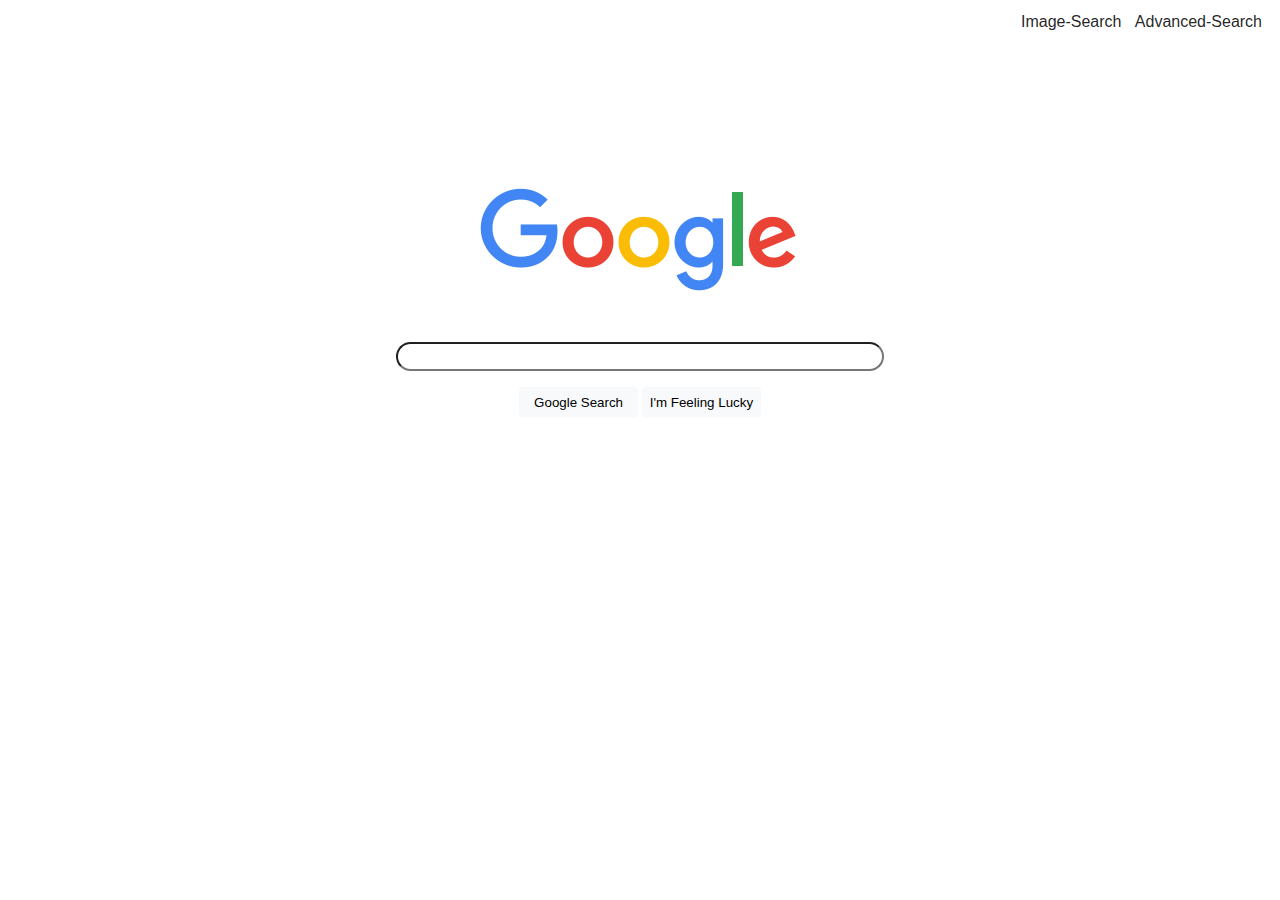
<file: index.html>
<!DOCTYPE html>
<html lang="en">
    <head>
        <title>Search</title>
        <link rel="stylesheet" href="style.css">
    </head>
    <body class="default-body">
        <div class="top"><a href="images.html">Image-Search</a>&nbsp&nbsp&nbsp<a href="advanced.html">Advanced-Search</a></div>
        <div> <img id="logo" src="logo.png" alt="Google"></div>
        <form action="https://google.com/search" id="index-image-form">
            <input type="text" name="q" class="search">
            <p></p>
            <input type="submit" value="Google Search" class="submit">
            <input type="submit" name="btnI" value="I'm Feeling Lucky" class="submit">
        </form>
    </body>
</html>
</file>
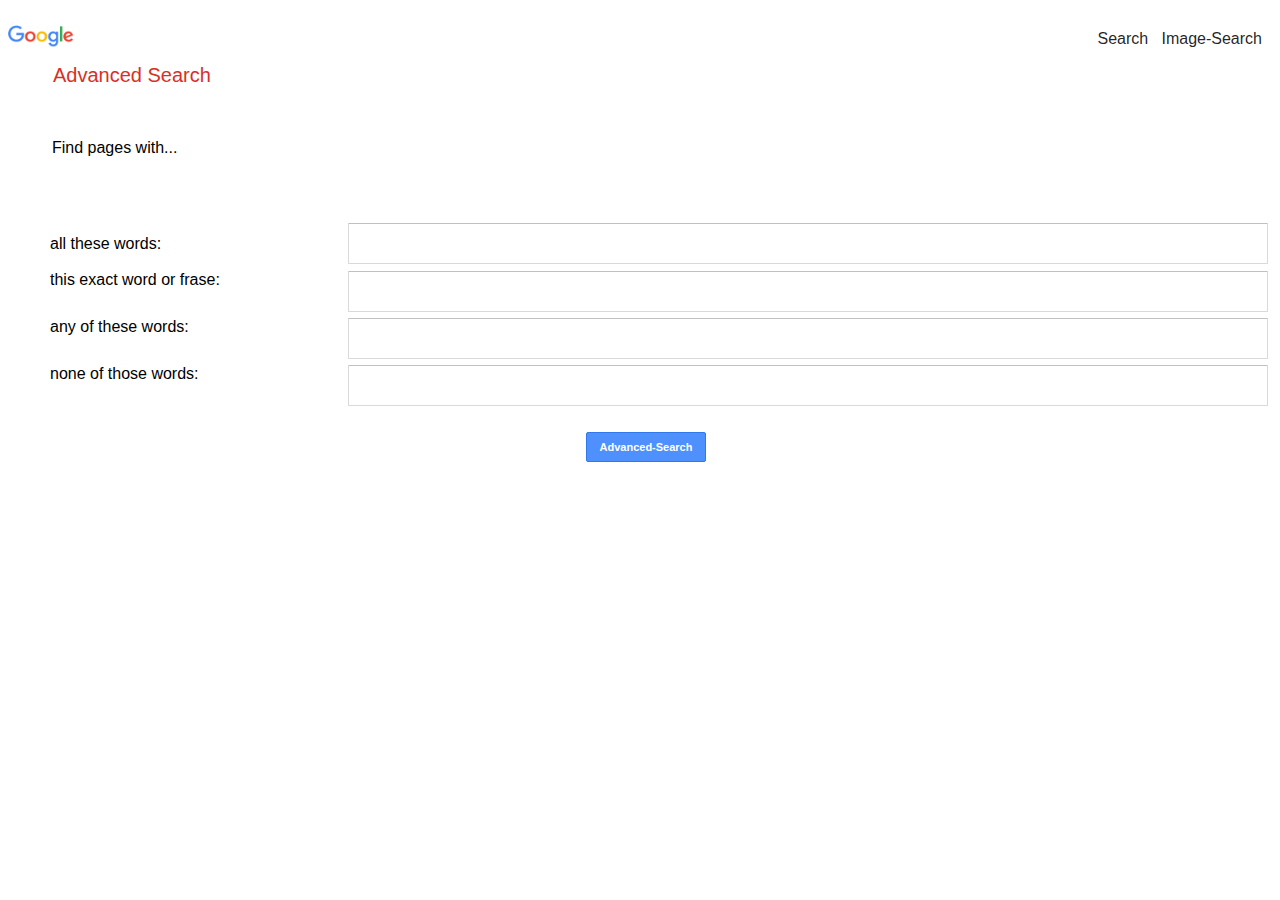
<file: advanced.html>
<!DOCTYPE html>
<html lang="en">
    <head>
        <title>Search</title>
        <link rel="stylesheet" href="style.css">
    </head>
    <body class="advanced-body">
        <div id="top-image"><img src="logo.png" style="height: 23px;"></div>
        <div class="top"><a href="index.html">Search</a>&nbsp&nbsp&nbsp<a href="images.html">Image-Search</a></div>
        <div id="h2"><label style="margin-left: 10px;"> Advanced Search </label></div>
        <p id="p">Find pages with...</p>
        <div id="advanced">
        <form action="https://google.com/search">
            <div class="row"><div class="categories"> <label>all these words:</label></div> <div class="col"><input type="text" name="as_q" class="advanced-text"></div></div>
            <div class="row"><div class="categories">this exact word or frase:</div> <div class="col"><input type="text" name="as_epq" class="advanced-text"></div></div>
            <div class="row"><div class="categories">any of these words:</div> <div class="col"><input type="text" name="as_oq" class="advanced-text"></div></div>
            <div class="row"><div class="categories">none of those words:</div> <div class="col"><input type="text" name="as_eq" class="advanced-text"></div></div>
            <p></p>
            <div style="text-align: center;"><input type="submit" id="advanced-submit" value="Advanced-Search"></div></form>
        </div>
    </body>
</html>
</file>
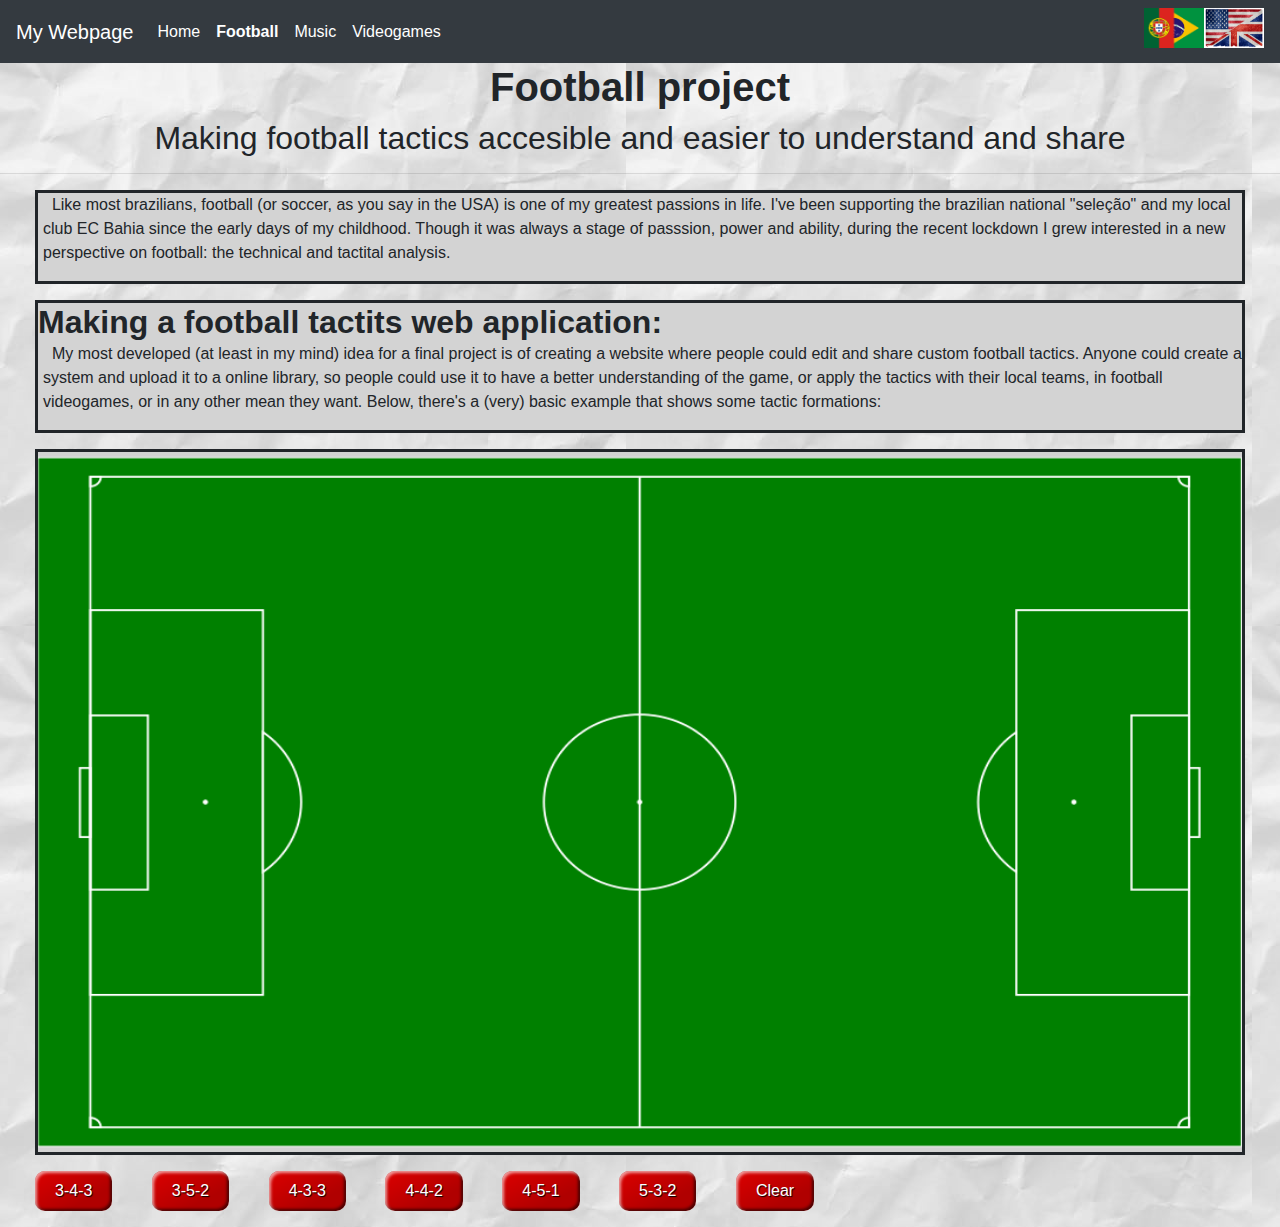
<file: football.html>
<!DOCTYPE html>

<html lang="en">
    <head>
        <link href="https://stackpath.bootstrapcdn.com/bootstrap/4.1.3/css/bootstrap.min.css" rel="stylesheet">
        <link href="styles.css" rel="stylesheet">
        <title>My Webpage</title>
        <script src="Translator.js"></script>
    </head>
    <body>
         <!--navbar from bootstrap-->
        <nav class="navbar navbar-expand-lg navbar-dark bg-dark">
          <a class="navbar-brand" href="index.html">My Webpage</a>
          <button class="navbar-toggler" type="button" data-toggle="collapse" data-target="#navbarSupportedContent" aria-controls="navbarSupportedContent" aria-expanded="false" aria-label="Toggle navigation">
            <span class="navbar-toggler-icon"></span>
          </button>
          <div class="collapse navbar-collapse" id="navbarSupportedContent">
            <ul class="navbar-nav mr-auto">
              <li class="nav-item active">
                <a class="nav-link" href="index.html">Home<span class="sr-only">(current)</span></a>
              </li>
              <li class="nav-item active">
                <a class="nav-link" href="football.html" id="futebol" style="font-weight: bold;">Football<span class="sr-only">(current)</span></a>
              </li>
              <li class="nav-item active">
                <a class="nav-link" href="music.html" id="musica">Music<span class="sr-only">(current)</span></a>
              </li>
              <li class="nav-item active">
                <a class="nav-link" href="videogames.html">Videogames<span class="sr-only">(current)</span></a>
              </li>
            </ul>
            <form onsubmit="toPortugueseFootball(); return false;">
                <input type="image" id="portuguese" src="media/Bandeiras_Brazil_e_Portugal.png" height=40 width=60 alt="Português">
            </form>
            <form onsubmit="toEnglishFootball(); return false;">
                <input type="image" id="english" src="media/english.jpg" height=40 width=60 alt="English">
            </form>

          </div>
        </nav>

        <h1 class="title" id="title">Football project</h1>
        <h2 style="text-align: center; font-weight: lighter;" id="subtitle">Making football tactics accesible and easier to understand and share</h2>
        <hr>

        <div class="defaultDiv">
            <p class="defaultText" id="text1">&nbsp;&nbsp;Like most brazilians, football (or soccer, as you say in the USA) is one of my greatest passions in life. I've been supporting the brazilian
            national "seleção" and my local club EC Bahia since the early days of my childhood. Though it was always a stage of passsion, power and ability, during the recent lockdown
            I grew interested in a new perspective on football: the technical and tactital analysis.</p>
        </div>
        <p></p>
        <div class="defaultDiv">
            <h2 class="subtitle" id="header">Making a football tactits web application:</h2>
            <p class="defaultText" id="text2">&nbsp;&nbsp;My most developed (at least in my mind) idea for a final project is of creating a website where people could edit and share custom
            football tactics. Anyone could create a system and upload it to a online library, so people could use it to have a better understanding of the game, or apply the tactics
            with their local teams, in football videogames, or in any other mean they want. Below, there's a (very) basic example that shows some tactic formations:</p>
        </div>
        <p></p>
        <div class="defaultDiv"> <img src="media/tactics/Empty.png" alt="football tatics" style="width:100%; height: 700px;" id="image1"> </div>
        <p></p>
        <button onclick="t343()" class="button" style="margin-left: 35px;">3-4-3</button>
        <button onclick="t352()" class="button" style="margin-left: 35px;">3-5-2</button>
        <button onclick="t433()" class="button" style="margin-left: 35px;">4-3-3</button>
        <button onclick="t442()" class="button" style="margin-left: 35px;">4-4-2</button>
        <button onclick="t451()" class="button" style="margin-left: 35px;">4-5-1</button>
        <button onclick="t532()" class="button" style="margin-left: 35px;">5-3-2</button>
        <button onclick="tClear()" class="button" style="margin-left: 35px;">Clear</button>
        <p></p>
        <p></p>
</html>
</file>
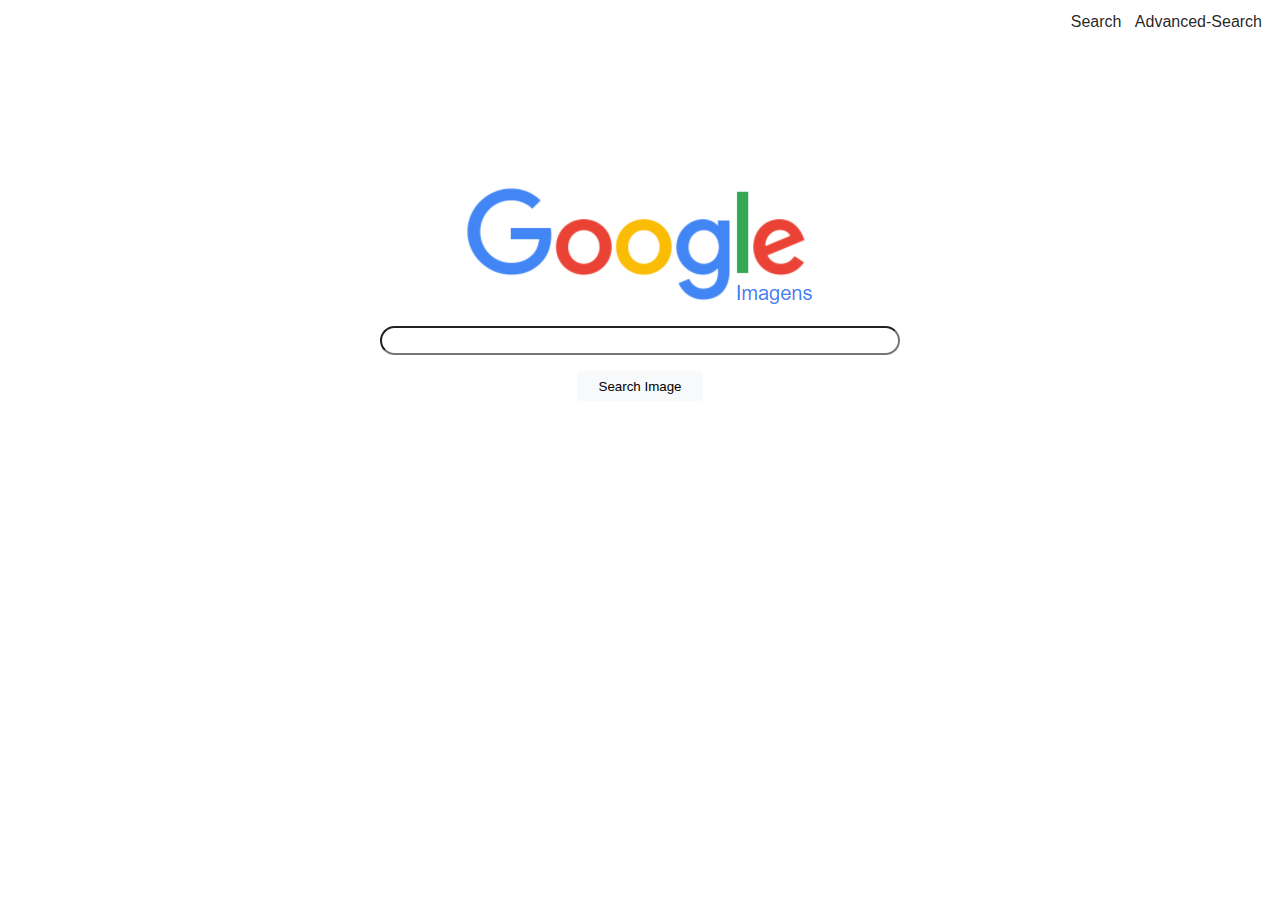
<file: images.html>
<!DOCTYPE html>
<html lang="en">
    <head>
        <title>Search</title>
        <link rel="stylesheet" href="style.css">
    </head>
    <body class="default-body">
        <div class="top"><a href="index.html">Search</a>&nbsp&nbsp&nbsp<a href="advanced.html">Advanced-Search</a></div>
        <div> <img id="logo" src="imagens.png" alt="Google Images"></div>
        <p></p>
        <form action="https://google.com/images?q">
            <input type="text" name="q" class="search">
            <p></p>
            <input type="submit" value="Search Image" class="submit">
        </form>
    </body>
</html>
</file>
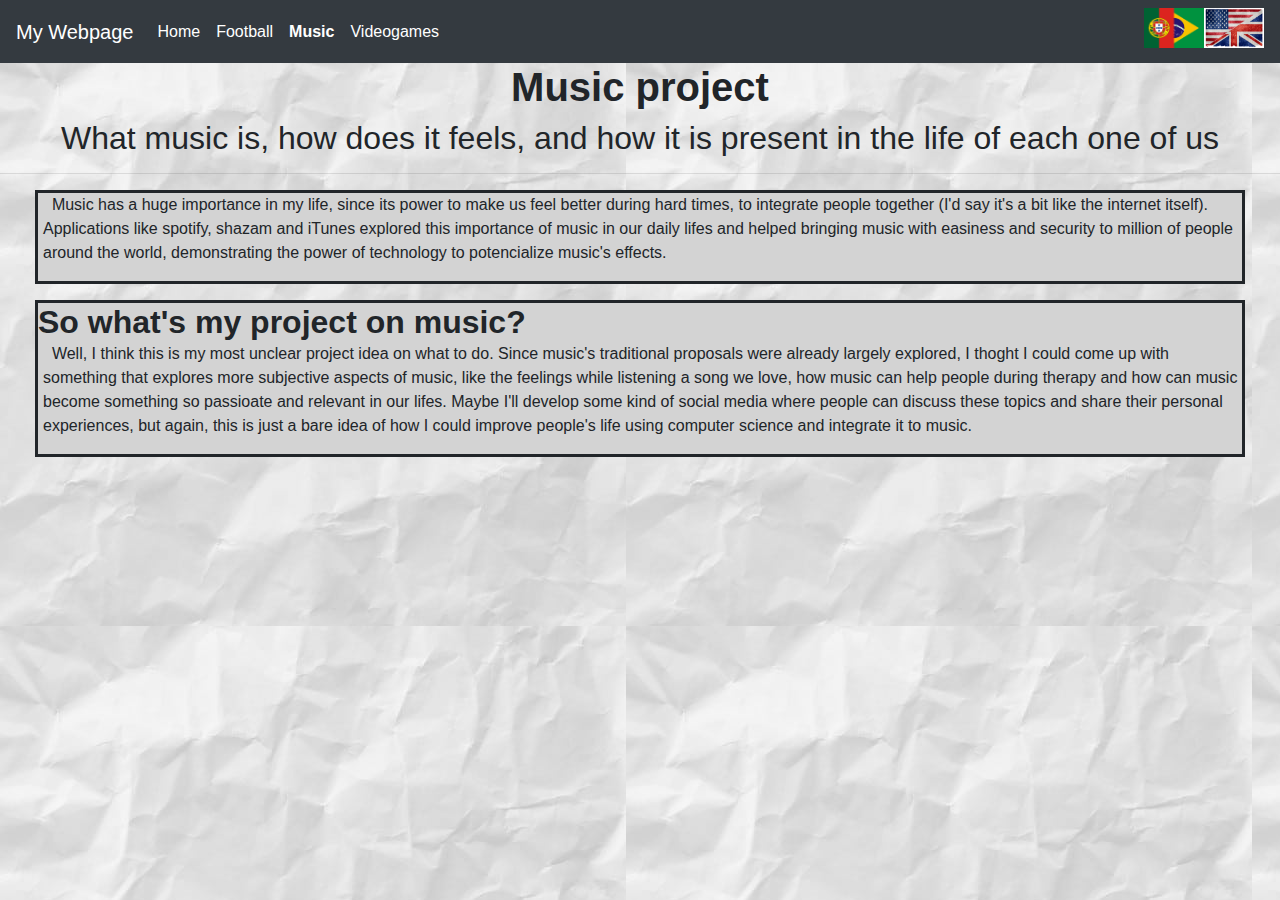
<file: music.html>
<!DOCTYPE html>

<html lang="en">
    <head>
        <link href="https://stackpath.bootstrapcdn.com/bootstrap/4.1.3/css/bootstrap.min.css" rel="stylesheet">
        <link href="styles.css" rel="stylesheet">
        <title>My Webpage</title>
        <script src="Translator.js"></script>
    </head>
    <body>
        <!--navbar from bootstrap-->
        <nav class="navbar navbar-expand-lg navbar-dark bg-dark">
          <a class="navbar-brand" href="index.html">My Webpage</a>
          <button class="navbar-toggler" type="button" data-toggle="collapse" data-target="#navbarSupportedContent" aria-controls="navbarSupportedContent" aria-expanded="true" aria-label="Toggle navigation">
            <span class="navbar-toggler-icon"></span>
          </button>
          <div class="collapse navbar-collapse" id="navbarSupportedContent">
            <ul class="navbar-nav mr-auto">
              <li class="nav-item active">
                <a class="nav-link" href="index.html">Home<span class="sr-only">(current)</span></a>
              </li>
              <li class="nav-item active">
                <a class="nav-link" href="football.html" id="futebol">Football<span class="sr-only">(current)</span></a>
              </li>
              <li class="nav-item active">
                <a class="nav-link" href="music.html" id="musica" style="font-weight: bold;">Music<span class="sr-only">(current)</span></a>
              </li>
              <li class="nav-item active">
                <a class="nav-link" href="videogames.html">Videogames<span class="sr-only">(current)</span></a>
              </li>
            </ul>
            <form onsubmit="toPortugueseMusic(); return false;">
                <input type="image" id="portuguese" src="media/Bandeiras_Brazil_e_Portugal.png" height=40 width=60 alt="Português">
            </form>
            <form onsubmit="toEnglishMusic(); return false;">
                <input type="image" id="english" src="media/english.jpg" height=40 width=60 alt="English">
            </form>

          </div>
        </nav>

        <h1 class="title" id="title">Music project</h1>
        <h2 style="text-align: center; font-weight: lighter;" id="subtitle">What music is, how does it feels, and how it is present in the life of each one of us</h2>
        <hr>

        <div class="defaultDiv">
            <p class="defaultText" id="text1">&nbsp;&nbsp;Music has a huge importance in my life, since its power to make us feel better during hard times, to integrate people together (I'd say
            it's a bit like the internet itself). Applications like spotify, shazam and iTunes explored this importance of music in our daily lifes and helped bringing music with easiness
            and security to million of people around the world, demonstrating the power of technology to potencialize music's effects.</p>
        </div>
        <p>
        </p>
        <div class="defaultDiv">
            <h2 class="subtitle" id="header"> So what's my project on music?</h2>
            <p class="defaultText" id="text2">&nbsp;&nbsp;Well, I think this is my most unclear project idea on what to do. Since music's traditional proposals were already largely explored, I thoght I
            could come up with something that explores more subjective aspects of music, like the feelings while listening a song we love, how music can help people during therapy and
            how can music become something so passioate and relevant in our lifes. Maybe I'll develop some kind of social media where people can discuss these topics and share their personal
            experiences, but again, this is just a bare idea of how I could improve people's life using computer science and integrate it to music.</p>
        </div>
        <p></p>
    </body>
</html>
</file>
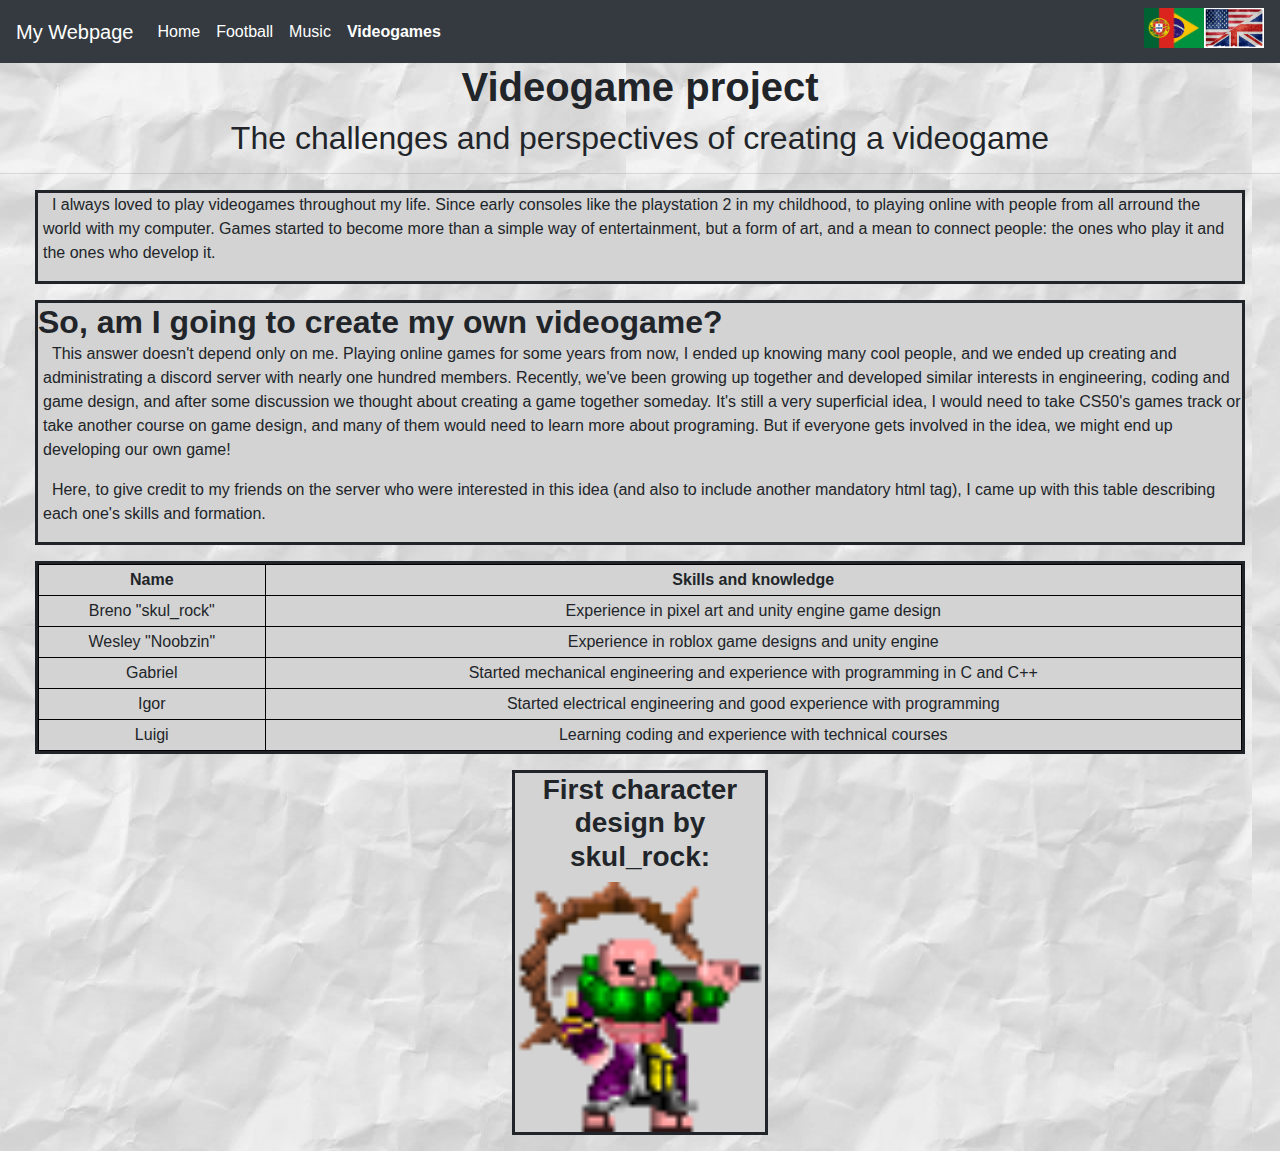
<file: videogames.html>
<!DOCTYPE html>

<html lang="en">
    <head>
        <link href="https://stackpath.bootstrapcdn.com/bootstrap/4.1.3/css/bootstrap.min.css" rel="stylesheet">
        <link href="styles.css" rel="stylesheet">
        <title>My Webpage</title>
        <script src="Translator.js"></script>
    </head>
    <body>
        <!--navbar from bootstrap-->
        <nav class="navbar navbar-expand-lg navbar-dark bg-dark">
          <a class="navbar-brand" href="index.html">My Webpage</a>
          <button class="navbar-toggler" type="button" data-toggle="collapse" data-target="#navbarSupportedContent" aria-controls="navbarSupportedContent" aria-expanded="false" aria-label="Toggle navigation">
            <span class="navbar-toggler-icon"></span>
          </button>
          <div class="collapse navbar-collapse" id="navbarSupportedContent">
            <ul class="navbar-nav mr-auto">
              <li class="nav-item active">
                <a class="nav-link" href="index.html">Home<span class="sr-only">(current)</span></a>
              </li>
              <li class="nav-item active">
                <a class="nav-link" href="football.html" id="futebol">Football<span class="sr-only">(current)</span></a>
              </li>
              <li class="nav-item active">
                <a class="nav-link" href="music.html" id="musica">Music<span class="sr-only">(current)</span></a>
              </li>
              <li class="nav-item active">
                <a class="nav-link" href="videogames.html" style="font-weight: bold;">Videogames<span class="sr-only">(current)</span></a>
              </li>
            </ul>
            <form onsubmit="toPortugueseVideogames(); return false;">
                <input type="image" id="portuguese" src="media/Bandeiras_Brazil_e_Portugal.png" height=40 width=60 alt="Português">
            </form>
            <form onsubmit="toEnglishVideogames(); return false;">
                <input type="image" id="english" src="media/english.jpg" height=40 width=60 alt="English">
            </form>

          </div>
        </nav>

       <h1 class="title" id="title">Videogame project</h1>
       <h2 style="text-align: center; font-weight: lighter;" id="subtitle">The challenges and perspectives of creating a videogame</h2>
       <hr>
       <div class="defaultDiv">
           <p class="defaultText" id="text1">&nbsp;&nbsp;I always loved to play videogames throughout my life. Since early consoles like the playstation 2 in my childhood, to playing online with people from all arround the
           world with my computer. Games started to become more than a simple way of entertainment, but a form of art, and a mean to connect people: the ones who play it and the ones who
           develop it.</p>
       </div>
       <p></p>
       <div class="defaultDiv">
           <h2 class="subtitle" id="header1">So, am I going to create my own videogame?</h2>
           <p class="defaultText" id="text2">&nbsp;&nbsp;This answer doesn't depend only on me. Playing online games for some years from now, I ended up knowing many cool people, and we ended up
           creating and administrating a discord server with nearly one hundred members. Recently, we've been growing up together and developed similar interests in engineering, coding
           and game design, and after some discussion we thought about creating a game together someday. It's still a very superficial idea, I would need to take CS50's games track or take
           another course on game design, and many of them would need to learn more about programing. But if everyone gets involved in the idea, we might end up developing our own game!</p>
           <p class="defaultText" id="text3">&nbsp;&nbsp;Here, to give credit to my friends on the server who were interested in this idea (and also to include another mandatory html tag), I came
           up with this table describing each one's skills and formation.</p>
       </div>
       <p></p>
       <div class="defaultDiv">
           <table>
               <tr>
                   <th id="th1">Name</th>
                   <th id="th2">Skills and knowledge</th>
               </tr>
               <tr>
                   <td>Breno "skul_rock"</td>
                   <td id="skul">Experience in pixel art and unity engine game design</td>
               </tr>
               <tr>
                   <td>Wesley "Noobzin"</td>
                   <td id="noob">Experience in roblox game designs and unity engine</td>
               </tr>
               <tr>
                   <td>Gabriel</td>
                   <td id="gab">Started mechanical engineering and experience with programming in C and C++</td>
               </tr>
               <tr>
                   <td>Igor</td>
                   <td id="igor">Started electrical engineering and good experience with programming</td>
               </tr>
               <tr>
                   <td>Luigi</td>
                   <td id="luigi">Learning coding and experience with technical courses</td>
               </tr>
           </table>
        </div>
        <p>
        </p>
        <div class="defaultDiv" style="margin: auto; width: 20%; height: 20%;">
            <h3 id="header2">First character design by skul_rock:</h3>
            <img src="media/Hero_v3.png" style="width: 100%; height: 100%;" alt="First character design by skul_rock.">
        </div>
        <p></p>
    </body>
</html>
</file>
<file: style.css>
.top {
    text-align: right;
    padding: 5px;
    padding-right: 10px;
    width: 80%;
    float: right;
}
.default-body {
    text-align: center;
    font-family: arial, sans-serif;
}
#index-image-form {
    padding: 40px;
    text-align: center;
}
.search {
    width: 40%;
    border-radius: 25px;
    padding: 5px;
}
input[type=submit] {
    width: 10%;
    border-radius: 4px;
    padding: 3px;
    height: 30px;
    border-style: none;
    background-color: #F8F9FA;
    cursor: pointer;
}
#logo {
    padding-top: 150px;
}
input[type=submit]:hover {
    border-style: groove;
    border-color: lightgray;
}
a {
    color: #000000DE;
    text-decoration: none;
    font-weight: lighter;
    font-family: 13px arial, sans-serif;
}
a:hover {
    text-decoration: underline;
}
#top-image {
    float: left;
    width: 15%;
    display: inline;
    text-align: left;
}
#h2 {
    color: #d93025;
    font-size: 20px;
    margin: 25px 35px;
    text-align: left;
}
#p {
    text-align: left;
    font-size: 16px;
    padding: 15px;
    margin: 25px 29px;
}
#advanced {
    border-radius: 5px;
    padding: 20px;
    margin-right: 10px;
    padding-left: 42px;
}
.advanced-text {
    width: 100%;
    padding: 12px;
    border: 1px solid #d9d9d9;
    border-top: 1px solid #c0c0c0;
    border-radius: 1px;
    resize: vertical;
    font-size: 13px;
}
.categories {
    float: left;
    width: 25%;
    margin-top: 6px;
    min-width: 167px;
}
.advanced-body {
    text-align: left;
    font-family: arial, sans-serif;
}
label {
    padding: 12px 12px 12px 0;
    display: inline-block;
}
.col {
    float: left;
    width: 75%;
    margin-top: 6px;
}
.row:after {
    content: "";
    display: table;
    clear: both;
}
#advanced-submit {
    color: white;
    background-color:#4d90fe;
    border: 1px solid #3079ed;
    margin: 10px 0;
    padding: 0 12px;
    font-size: 11px;
    font-weight: bold;
    text-align: center;
    border-radius: 2px;
    min-width: 120px;
}
</file>
<file: styles.css>
.title
{
    text-align: center;
    font-weight: bold;
}
.subtitle
{
    text-align: left;
    font-weight: bold;
    display: inline;
}
.defaultDiv
{
    text-align: left;
    margin-left: 35px;
    margin-right: 35px;
    border-style: solid;
    background-color: lightGray;
}
.defaultText
{
    text-align: left;
    margin-left: 5px;
}
body
{
    background-image: url("media/paperTexture2.jpg");
}
.navbar-brand
{
    color: white;
}
.nav-link
{
    color: white;
}
h3
{
    text-align: center;
    font-weight: bold;
}
table
{
    border: 1px solid black;
    border-collapse: collapse;
    width: 100%;
}
th, td
{
    border: 1px solid black;
    border-collapse: collapse;
    text-align: center;
    padding: 3px;
}
.button
{
    border: 0;
    line-height: 2.5;
    padding: 0 20px;
    font-size: 1rem;
    text-align: center;
    color: #fff;
    text-shadow: 1px 1px 1px #000;
    border-radius: 10px;
    background-color: rgba(220, 0, 0, 1);
    background-image: linear-gradient(to top left,
                                      rgba(0, 0, 0, .2),
                                      rgba(0, 0, 0, .2) 30%,
                                      rgba(0, 0, 0, 0));
    box-shadow: inset 2px 2px 3px rgba(255, 255, 255, .6),
                inset -2px -2px 3px rgba(0, 0, 0, .6);
    display: inline;
}
.inline
{
    display: inline;
}
</file>
